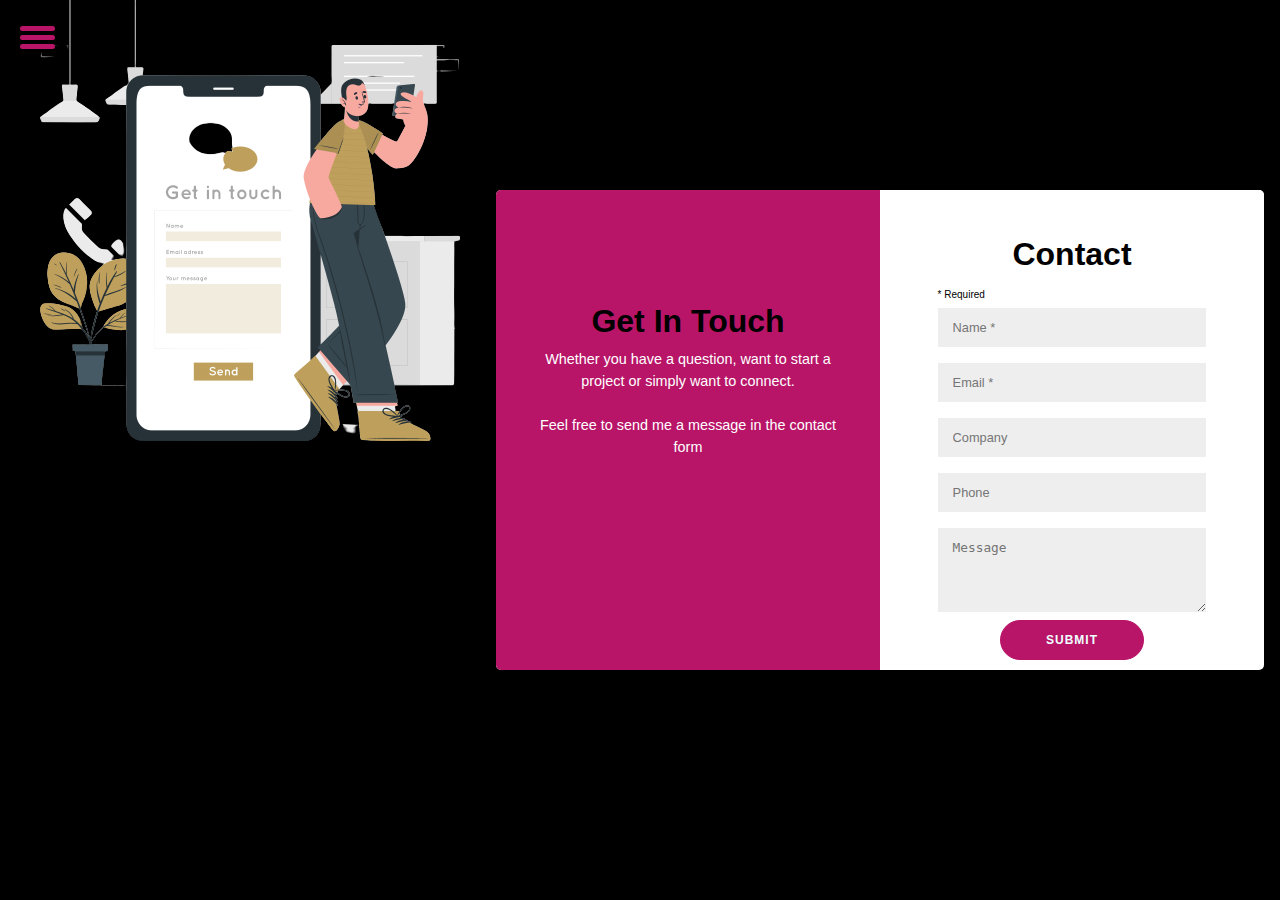
<file: contact.html>
<html>
	<head>
		<meta name="viewport" content="width=device-width, initial-scale=1.0">
		<link rel="stylesheet" href="style.css" type="text/css">
		<link rel="stylesheet" href="https://fonts.googleapis.com/css?family=PT+Sans">
		<title>PORTFOLIO</title>
	</head>
	<body>
		<div id="menu-bar">
			<div id="menu" onclick="onClickMenu()">
				<div id="bar1" class="bar"></div>
				<div id="bar2" class="bar"></div>
				<div id="bar3" class="bar"></div>
			</div>
			<ul class="nav" id="nav">
				<li><a href="INDEX.HTML">Home</a></li>
				<li><a href="portfolio.html">About</a></li>
				<li><a href="work.html">Project Gallery</a></li>
				<li><a href="contact.html">Contact</a></li>
			</ul>
		</div>
        <div>
			<img src="Get_in_touch-cuate-removebg-preview.png">
		</div>
        <div class="body"> 
        <div class="container">
            <div class="form-container">
              <div class="left-container">
                <div class="left-inner-container">
                <h2 style="color:black">Get In Touch</h2>
                <p>Whether you have a question, want to start a project or            simply want to connect.</p>
                  <br>
                  <p>Feel free to send me a message in the contact form</p>
              </div>
                </div>
              <div class="right-container">
                <div class="right-inner-container">
                  <form action="#">
                      <h2 class="lg-view">Contact</h2>
                <h2 class="sm-view">Let's Chat</h2>
                     <p>* Required</p>
                      <div class="social-container">
                          <a href="#" class="social"><i class="fab fa-facebook-f"></i></a>
                          <a href="#" class="social"><i class="fab fa-google-plus-g"></i></a>
                          <a href="#" class="social"><i class="fab fa-linkedin-in"></i></a>
                      </div>
                    <input type="text" placeholder="Name *"  />
                <input type="email" placeholder="Email *" />
                      <input type="text" placeholder="Company" />
                      <input type="phone" placeholder="Phone" />
                    <textarea rows="4" placeholder="Message"></textarea>
                      <button style="color:azure">Submit</button>
                  </form>
                </div>
              </div>
            </div>
          </div>
        </div>
        <div class="menu-bg" id="menu-bg"></div>
		<script src="script.js"></script>
	</body>
</html>
</file>
<file: style.css>
* {
	margin: 0;
	padding: 0;
	box-sizing: border-box;
}



.atom {
	position: relative;
	display: flex;
	width: 300px;
	height: 300px;
	align-items: center;
	justify-content: center;
}

.atom::before {
	content: "";
	position: absolute;
	width: 20px;
	height: 20px;
	background: transparent;
	box-shadow: inset 0 0 10px #fff;
	border-radius: 50%;
}

.line {
	width: 100%;
	height: 100%;
	position: absolute;
	opacity: 0.7;
}

.line-1 {
  --color: #40ff9c;
	width: 100%;
	height: 100%;
	border-radius: 50%;
	border-bottom: 10px solid var(--color);
	border-top: 10px solid var(--color);
	animation: line1 2s linear infinite;
  filter:drop-shadow( 0 0 10px var(--color));
}

@keyframes line1 {
	0% {
		transform: rotateY(70deg) rotateZ(0deg);
	}
	100% {
		transform: rotateY(70deg) rotateZ(360deg);
	}
}

.line-2 {
  --color: #0ff;
	width: 100%;
	height: 100%;
	border-radius: 50%;
	border-right: 10px solid var(--color);
	border-left: 10px solid var(--color);
	animation: line2 3s linear infinite;
  filter:drop-shadow( 0 0 10px var(--color));
}

@keyframes line2 {
	0% {
		transform: rotateX(80deg) rotateY(25deg) rotateZ(0deg);
	}
	100% {
		transform: rotateX(80deg) rotateY(25deg) rotateZ(360deg);
	}
}

.line-3 {
  --color: #c096ff;
	width: 100%;
	height: 100%;
	border-radius: 50%;
	border-right: 10px solid var(--color);
	border-left: 10px solid var(--color);
	animation: line3 3s linear infinite;
  filter:drop-shadow( 0 0 10px var(--color));
}

@keyframes line3 {
	0% {
		transform: rotateX(-80deg) rotateY(25deg) rotateZ(0deg);
	}
	100% {
		transform: rotateX(-80deg) rotateY(25deg) rotateZ(360deg);
	}
}

body{
	font-family: 'PT Sans',sans-serif;
	background-color: black;
}
h1 {
	position: relative;
	padding: 0;
	margin: 0;
	font-family: "Raleway", sans-serif;
	font-weight: 300;
	font-size: 40px;
	color: white;
	-webkit-transition: all 0.4s ease 0s;
	-o-transition: all 0.4s ease 0s;
	transition: all 0.4s ease 0s;
  }
  
  h1 span {
	display: block;
	font-size: 0.5em;
	line-height: 1.3;
  }
  h1 em {
	font-style: normal;
	font-weight: 600;
  }
  .two h1 {
	text-transform: capitalize;
  }
  .two h1:before {
	position: absolute;
	left: 0;
	bottom: 0;
	width: 100px;
	height: 2px;
	content: "";
	background-color:  #b81568;
  }
  
  .two h1 span {
	font-size: 13px;
	font-weight: 500;
	text-transform: uppercase;
	letter-spacing: 4px;
	line-height: 3em;
	padding-left: 0.25em;
	color: white;
	padding-bottom: 10px;
  }
  .alt-two h1 {
	text-align:center;
  }
  .alt-two h1:before {
	left:50%; margin-left:-30px;
  }
#menu{
	width: 35px;
	height: 30px;
	margin: 30px 0 20px 20px;
	cursor: pointer;
}
.bar{
	height: 5px;
	width: 100%;
	background-color: #b81568;
	display: block;
	border-radius: 5px;
	transition: 0.3s ease;
}
#bar1{
	transform: translateY(-4px);
}
#bar3{
	transform: translateY(4px);
}
.nav li a{
	color: #fff;
	text-decoration: none;
}
.nav li a:hover{
	font-weight: bold;
}
.nav li{
	list-style: none;
	padding: 16px 0;
}
.nav{
	padding: 0;
	margin: 0 20px;
	transition: 0.3s ease;
	display: none;
}
.menu-bg, #menu-bar{
	top: 0;
	left: 0;
	position: absolute;
}
.menu-bg{
	z-index: 1;
	width: 0;
	height: 0;
	margin: 30px 0 20px 20px;
	background: radial-gradient(circle,#e94498,#b81568);
	border-radius: 50%;
	transition: 0.3s ease;
}
#menu-bar{
	z-index: 2;	
}
.change-bg{
	width: 550px;
	height: 540px;
	transform: translate(-60%,-30%);
}
.change .bar{
	background-color: white;
}
.change #bar1{
	transform: translateY(4px) rotateZ(-45deg);
}
.change #bar3{
	transform: translateY(-6px) rotate(45deg);
}
.change #bar2{
	opacity: 0;
}
.change{
	display: block;
}

.title{
	position: absolute;
	top: 0;
	right: 0;
	width: 800px;
	 text-align:justify;

	font-size:x-large;
	font-weight: bolder;
}
#hvr-bounce-in {
    display: inline-block;
    vertical-align: middle;
    -webkit-transform: perspective(1px) translateZ(0);
    transform: perspective(1px) translateZ(0);
    box-shadow: 0 0 1px rgb(0 0 0 / 0%);
    -webkit-transition-duration: 0.5s;
    transition-duration: 0.5s;
}
.twitterIcon2{
    width: 28px;
    margin-top: 0px;
    margin-right: 10px;
    margin-bottom: 0px;
    margin-left: 0px;
}

#hvr-bounce-in {
    display: inline-block;
    vertical-align: middle;
    -webkit-transform: perspective(1px) translateZ(0);
    transform: perspective(1px) translateZ(0);
    box-shadow: 0 0 1px rgb(0 0 0 / 0%);
    -webkit-transition-duration: 0.5s;
    transition-duration: 0.5s;
}
.instagramIcon2 {
    width: 30px;
    margin: -5px 8px 0px 0px;
}
.icon{
	display: flexbox;
	
}


@import url('https://fonts.googleapis.com/css?family=Montserrat:400,800');

* {
  box-sizing:border-box;
  margin:0;
}
.body{position: absolute;
	top: 0;
	right: 0;
	width: 800px;
	 text-align:justify;
	
	
  
		display: flex;
		justify-content: center;
		align-items: center;
		flex-direction: column;
		font-family: 'Montserrat', sans-serif;
	  font-size:10px;
		height: 100vh;
		margin: -20px 0 50px;
	
	
}
.container {
	position: absolute;
	top: 0;
	right: 0;
	width: 800px;
	 text-align:justify;
	background-color: #ffffff;
	border-radius: 5px;
  	box-shadow: 0 14px 28px rgba(0,0,0,0.25), 
			0 10px 10px rgba(0,0,0,0.22);
	position: relative;
	overflow: hidden;
	width: 768px;
	max-width: 100%;
	min-height: 480px;
  min-width:370px;
}

h2 {
  font-size:2rem;
  margin-bottom:1rem;
}
.form-container {
  display:flex;
}

.left-container {
  flex:1;
  height:480px;
  background-color:#b81568;;
}
.right-container {
  display:flex;
  flex:1;
  height:460px;
  background-color: #ffffff;
  justify-content:center;
  align-items:center;
}

.left-container {
  display:flex;
  flex:1;
  height:480px;
  justify-content:center;
  align-items:center;
    color:#ffffff;
}

.left-container p {
  font-size:0.9rem;
}

.right-inner-container {
  width:70%;
  height:80%;
  text-align:center;
}

.left-inner-container {
  height:50%;
  width:80%;
  text-align:center;
  line-height:22px;
}

input, textarea {
	background-color: #eee;
	border: none;
	padding: 12px 15px;
	margin: 8px 0;
	width: 100%;
  font-size:0.8rem;
}

input:focus, textarea:focus{
  outline:1px solid #b81568;
}

button {
	border-radius: 20px;
	border: 1px solid#b81568;
	background-color: #b81568;
	color:#b81568 ;
	font-size: 12px;
	font-weight: bold;
	padding: 12px 45px;
	letter-spacing: 1px;
	text-transform: uppercase;
	transition: transform 80ms ease-in;
  cursor:pointer;
}

button:hover {
  opacity:0.7;
}
@media only screen and (max-width: 600px) {
  .left-container{
    display: none;
  }
  .lg-view {
    display:none;  
  }
}

@media only screen and (min-width: 600px) {
  .sm-view {
    display:none;  
  }
}

form p {
  text-align:left;
}


* {
	margin: 0;
	padding: 0;
	box-sizing: border-box;

  }
  
 
  /* -----------------------------------
		Gallery Section
  --------------------------------------*/
  .portfolio-section {
	padding: 50px 0;
	background-color: #000;
  }
  
  .portfolio-menu {
	text-align: center;
	background-color: #000;
  }
  .control {
	background: #000;
	color: #b81568;
	padding: 5px 10px;
	border: 1px solid #343a40;
	border-radius: 3px;
	margin: 5px;
	cursor: pointer;
	-webkit-transition: all 05s ease;
	-moz-transition: all 05s ease;
	-ms-transition: all 05s ease;
	-o-transition: all 05s ease;
	transition: all 0.5s ease;
  }
  .control:hover {
	background: #343a40;
  }
  .mixitup-control-active {
	color: #fff;
	background: #343a40;
  }
  .fancybox-container button:focus {
	outline: 0;
	box-shadow: none;
	background-color: #000;
  }
  .portfolio-item {
	padding-top: 30px;
	background-color: #000;
  }
  .pd {
	padding: 0;
	padding: 10px;
  }
  .pd img {
	height: 180px;
	transition: all 0.5s;
  }
  .portfolio-overlay {
	position: absolute;
	z-index: 2;
	top: 0;
	left: 0;
	background: rgba(0, 0, 0, 0.7);
	width: 100%;
	height: 100%;
	text-align: center;
	visibility: hidden;
	transition: all 0.5s;
	transform: scale(0);
  }
  .portfolio-overlay p,
  .portfolio-overlay a {
	position: relative;
	z-index: 4;
  }
  .portfolio-overlay::before {
	content: "";
	width: 0;
	height: 0;
	border-width: 0;
	position: absolute;
	left: 10%;
	top: 10%;
	transition: 50ms height ease 150ms;
	z-index: 3;
  }
  .portfolio-overlay::after {
	content: "";
	width: 0;
	height: 0;
	border-width: 0;
	position: absolute;
	right: 10%;
	bottom: 10%;
	transition: 100ms width ease 200ms;
	z-index: 3;
  }
  .portfolio-item:hover .portfolio-overlay::before {
	width: 80%;
	height: 80%;
	border-top: 1px solid #50977f;
	border-right: 1px solid #50977f;
	transition: width 0.1s ease 0.3s, height 0.1s ease 0.5s;
  }
  .portfolio-item:hover .portfolio-overlay::after {
	width: 80%;
	height: 80%;
	border-bottom: 1px solid #50977f;
	border-left: 1px solid #50977f;
	transition: width 0.1s ease 0.6s, height 0.1s ease 0.7s;
  }
  .portfolio-item li:hover .portfolio-overlay {
	visibility: visible;
	transform: scale(1);
  }
  .portfolio-overlay .category {
	margin-top: 70px;
	margin-bottom: 20px;
	font-size: 16px;
	color: #fff;
	font-weight: 500;
  }
  .portfolio-overlay .magnify-icon {
	height: 40px;
	width: 40px;
	border-radius: 20px;
	background: #50977f;
	margin: 0 5px;
	cursor: pointer;
	display: inline-block;
	transition: all 0.25s;
  }
  .portfolio-overlay .magnify-icon:hover {
	background: #000;
  }
  .portfolio-overlay .magnify-icon p span i {
	font-size: 15px;
	color: #fff;
	line-height: 40px;
	cursor: pointer;
  }
  .roow{
	background-color: #000;
  }
  .three h1 {
	font-size: 50px;
	font-weight: 500;
	letter-spacing: 0;
	line-height: 1.5em;
	padding-bottom: 15px;
	position: relative;
  }
  .three h1:before {
	content: "";
	position: absolute;
	left: 0;
	bottom: 0;
	height: 5px;
	width: 55px;
	background-color:  #b81568;
  }
  .three h1:after {
	content: "";
	position: absolute;
	left: 0;
	bottom: 2px;
	height: 1px;
	width: 95%;
	max-width: 255px;
	background-color:  #b81568
	  ;
  }
  .seven h1 {
	text-align: center;
		font-size:30px; font-weight:300; color:#222; letter-spacing:1px;
		text-transform: uppercase;
	
		display: grid;
		grid-template-columns: 1fr max-content 1fr;
		grid-template-rows: 27px 0;
		grid-gap: 20px;
		align-items: center;
	}
	
	.seven h1:after,.seven h1:before {
		content: " ";
		display: block;
		border-bottom:10px solid black;
		border-top: 10px solid black;
		height: 5px;
	  background-color:#f8f8f8;
	}
	.title11{
		position: absolute;
	top: 0;
	right: 0;
	width: 800px;
	 text-align:justify;
	 margin-top: 100px;
	 font-weight: bold;
	 font-size:x-large;

	}
	
	
  
  
  /*******Responsive media query******/
  
  /* Extra small devices (portrait phones, less than 576px)*/
</file>
